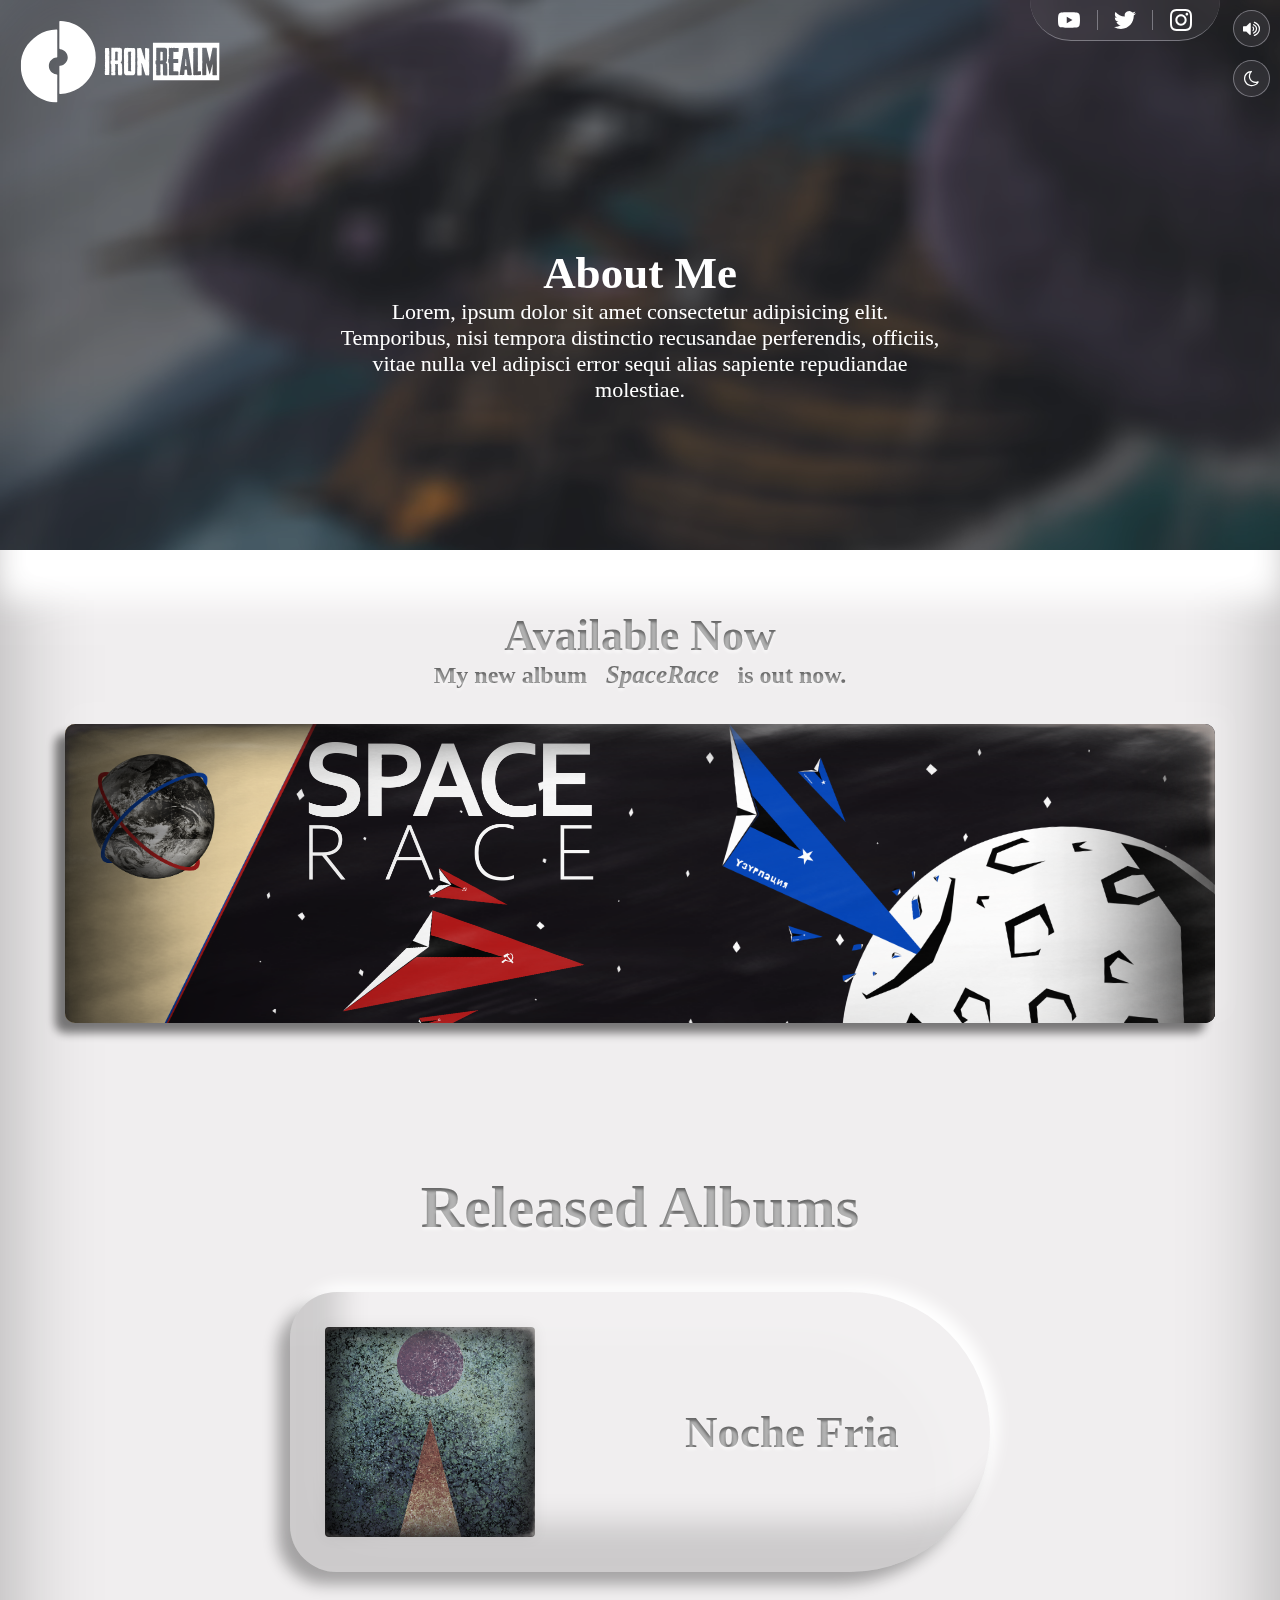
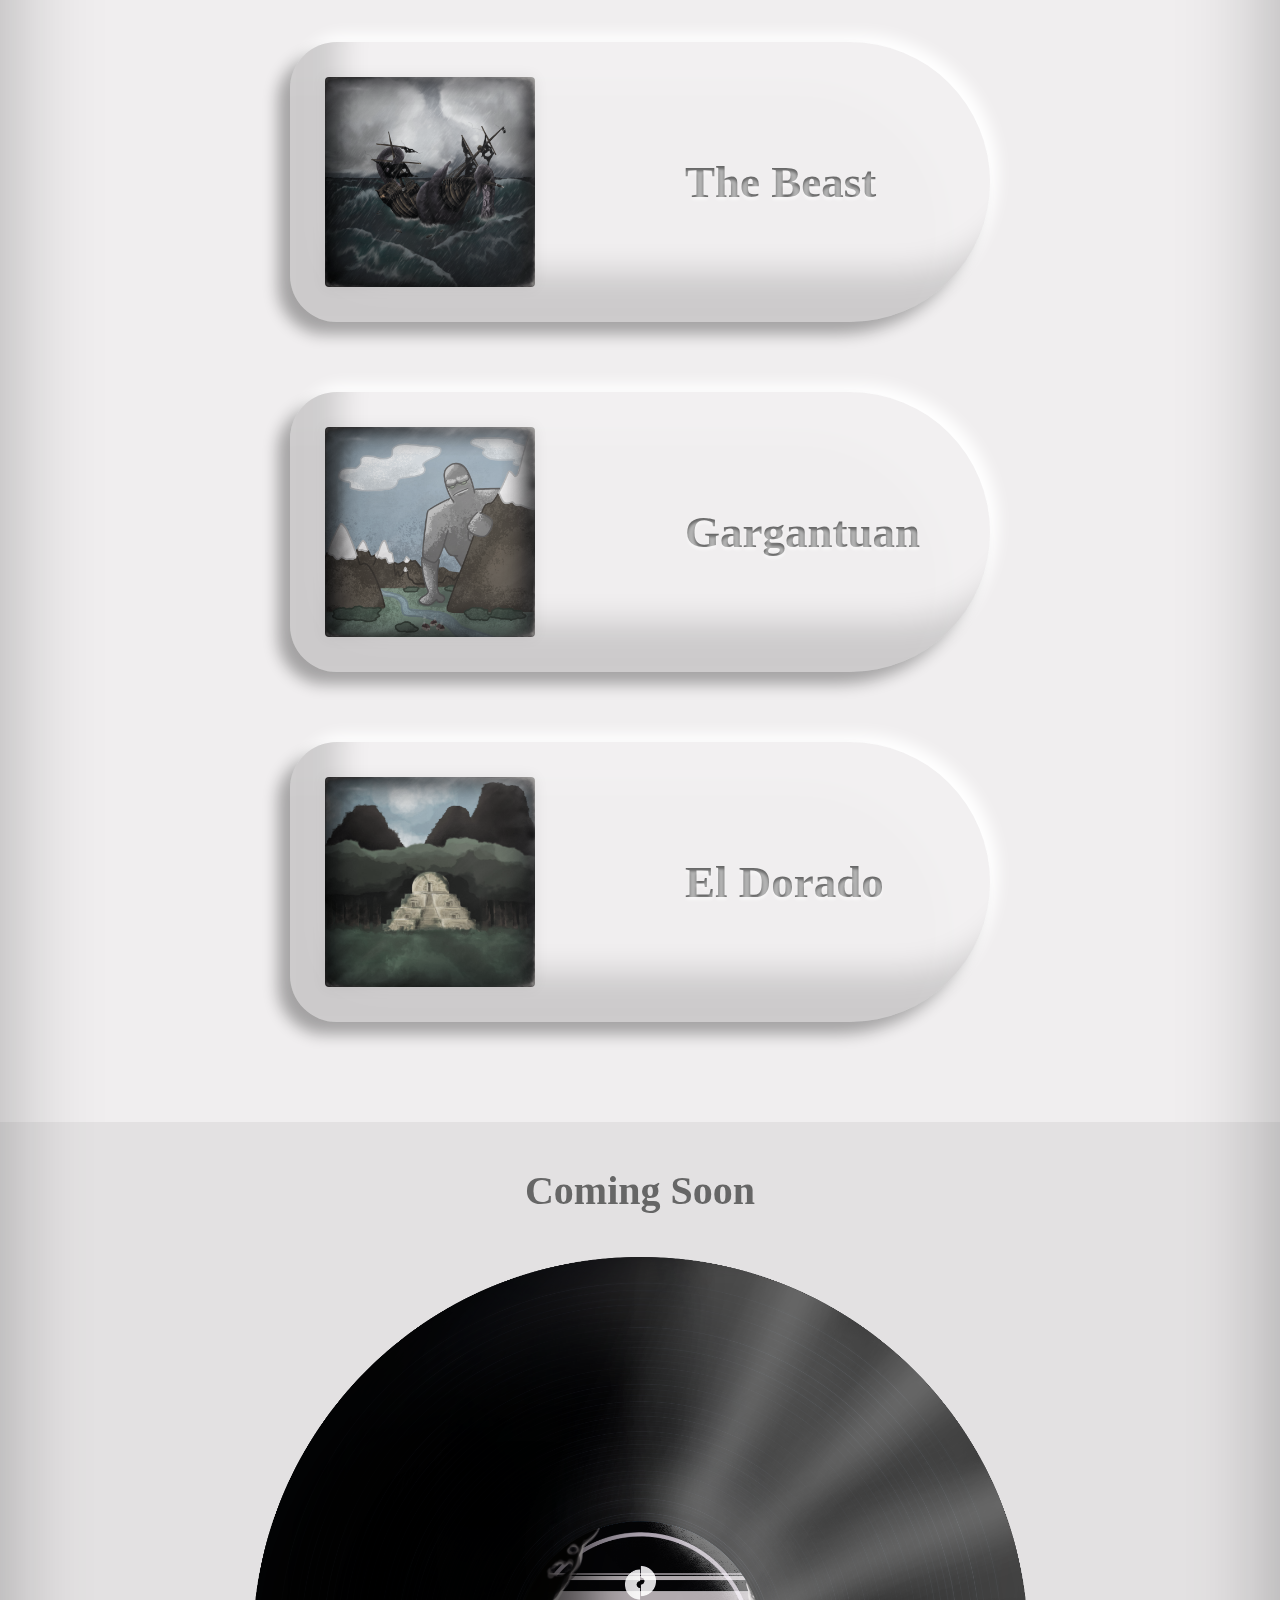
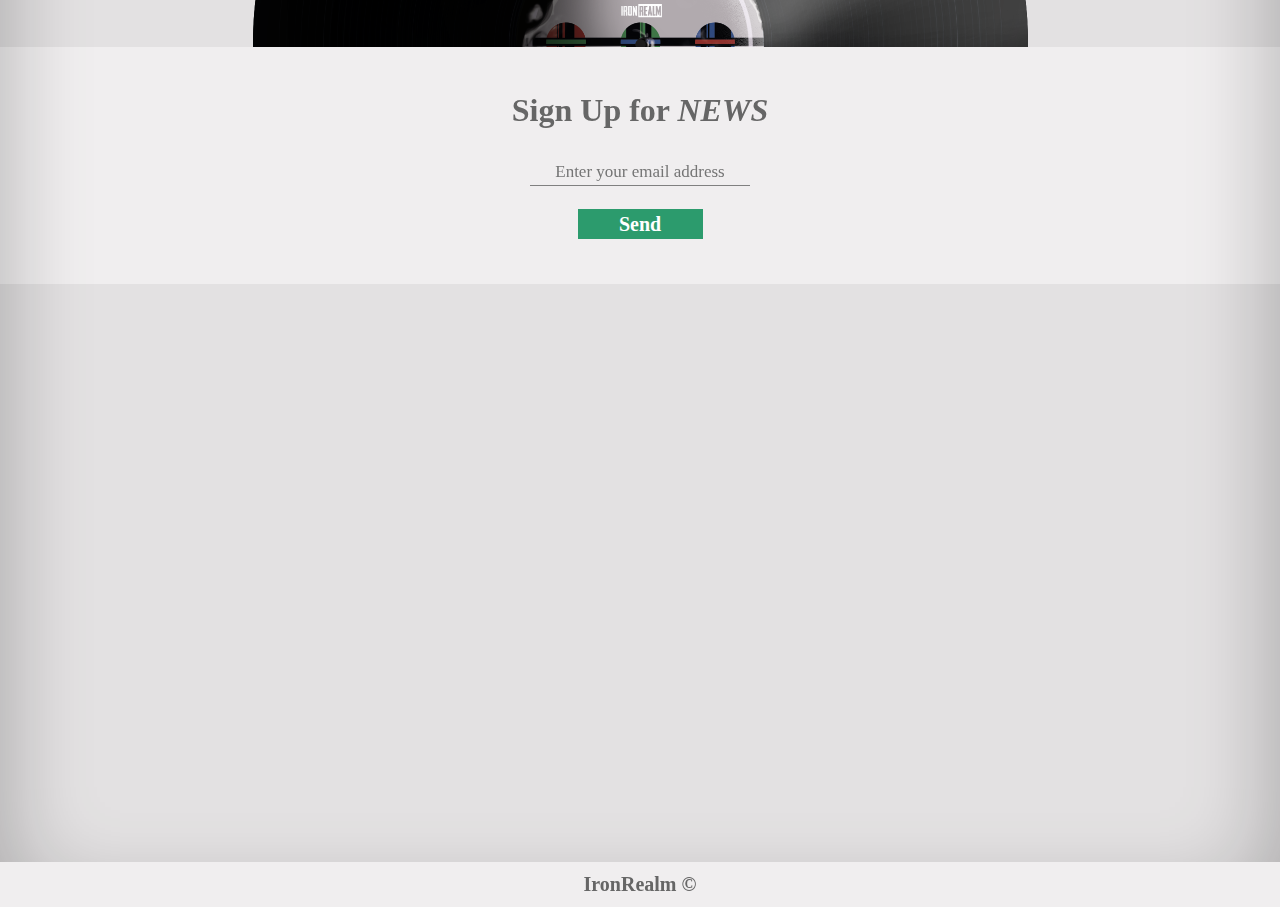
<file: index.html>
<!DOCTYPE html>
<html lang="es">
<head>
    <meta charset="UTF-8">
    <meta name="viewport" content="width=device-width, initial-scale=1.0">
    <link rel="stylesheet" href="css/main.css">
    <link rel="stylesheet" href="css/splash.css">
    <link rel="stylesheet" href="css/dark.css">
    <link rel="icon" href="css/imagen/logo-icon.png" type="image/png">
    <link rel="stylesheet" href="https://cdnjs.cloudflare.com/ajax/libs/font-awesome/4.7.0/css/font-awesome.min.css">
    <title>IronRealm</title>
</head>
<body id="body">
    <div class="splash">
		<div class="logo-splash"></div>
	</div>
    <header class="header-home">
        <div class="head-logo-social">
            <a href="./index.html" class="logo logo-home"></a>
            <div class="btn btn-aud" onclick="mute()"><i class="fa fa-volume-up" aria-hidden="true" id="altavoz"></i></div>
            <div class="btn btn-dark btn-dark-home"><i class="fa fa-moon-o" aria-hidden="true" id="dark"></i></div>
            <div class="social">
                <a href="https://www.youtube.com/channel/UCNaCwkY7ELUnhadMF8vkOMA/featured" target="blank" class="ico yt"></a>
                <div class="hl"></div>
                <a href="https://twitter.com/iron_realm" target="blank" class="ico tw"></a>
                <div class="hl"></div>
                <a href="https://www.instagram.com/IronRealm_C/" target="blank" class="ico ins"></a>
            </div>
        </div>
        <div class="about">
            <h1>About Me</h1>
            <p>Lorem, ipsum dolor sit amet consectetur adipisicing elit. Temporibus, nisi tempora distinctio recusandae perferendis, officiis, vitae nulla vel adipisci error sequi alias sapiente repudiandae molestiae.</p>
        </div>
    </header>
    <div class="header-vid">
        <video class="header-cnt-vid" autoplay loop muted playsinline poster="css/imagen/fondo-emergencia.png">
            <source src="css/imagen/ironrealm-vid-webm.webm" type="video/webm; codec=vp9">
            <source src="css/imagen/ironrealm-vid-mp4.mp4" type="video/mp4; codec=h264">
        </video>
        
    </div>
    <aside class="aside-race">
        <h1>Available Now</h1>
        <p>My new album <span style="font-size: 1.05em; font-style: italic;">&ensp;SpaceRace&ensp;</span> is out now.</p>
        <a href="https://music.apple.com/us/album/spacerace" target="blank" class="race">
            <div class="capa smb"></div>
            <div class="capa ttl"></div>
            <div class="capa estrellas"></div>
            <div class="capa tierra"></div>
            <div class="capa rus"></div>
            <div class="capa luna"></div>
        </a>
    </aside>
    <main class="main-home">
        <h1 class="ttl-main">Released Albums</h1>
        <div class="cnt">
            <div id="nochefria" class="b" onclick="sky()">
                <div class="cara">
                    <span class="vinyl-noche-span"><img class="vinyl-noche" src="css/imagen/vinyl-noche.png"></span>
                    <img class="vinyl-noche-light" src="css/imagen/vinyl-light.png">
                    <div class="noche">
                        <audio id="audio-sky" >
                            <source src="css/sonido/anxiety.ogg" type="audio/ogg">
                            <source src="css/sonido/anxiety.mp3" type="audio/mp3">
                        </audio>
                    </div>
                </div>
                <div class="ttl-album ttl-noche">Noche Fria</div>
                <div class="lista-noche lista">
                    <h1>Noche Fria</h1>
                    <h5>IronRealm - 2018</h5>
                    <br>
                    <ol>
                        <li><span class="canc-activa">Anxiety</span></li>
                        <li>Matter</li>
                        <li>Just be</li>
                        <li>Far Sky</li>
                        <li>Here</li>
                    </ol>
                </div>
                <a href="https://music.apple.com/us/album/nochefria" target="blank" id="btn-compra" class="comprar-noche" title="comprar - Noche Fria" >
                    <div class="comprar"></div>
                    <div class="efecto-btn-comprar"></div>
                </a>
            </div>
            <div id="thebeast" class="b" onclick="lurking()">
                <div class="cara">
                    <span class="vinyl-kraken-span"><img class="vinyl-kraken" src="css/imagen/vinyl-kraken.png"></span>
                    <img class="vinyl-kraken-light" src="css/imagen/vinyl-light.png">
                    <div class="kraken">
                        <audio id="audio-lurking">
                            <source src="css/sonido/lurking.ogg" type="audio/ogg">
                            <source src="css/sonido/lurking.mp3" type="audio/mp3">
                        </audio>
                    </div>
                </div>
                <div class="ttl-album ttl-kraken">The Beast</div>
                <div class="lista-kraken lista">
                    <h1>The Beast</h1>
                    <h5>IronRealm - 2016</h5>
                    <br>
                    <ol>
                        <li>Blue Land</li>
                        <li>Waves</li>
                        <li><span class="canc-activa">Lurking</span></li>
                        <li>Hell On Sea</li>
                        <li>The Remains</li>
                    </ol>
                </div>
                <a href="https://music.apple.com/us/album/thebeast" target="blank" id="btn-compra" class="comprar-kraken" title="comprar - The Beast" >
                    <div class="comprar"></div>
                    <div class="efecto-btn-comprar"></div>
                </a>
            </div>
            <div id="gargantuan" class="b" onclick="watching()">
                <div class="cara">
                    <span class="vinyl-coloso-span"><img class="vinyl-coloso" src="css/imagen/vinyl-coloso.png"></span>
                    <img class="vinyl-coloso-light" src="css/imagen/vinyl-light.png">
                    <div class="coloso">
                        <audio id="audio-watching" >
                            <source src="css/sonido/simple-life.ogg" type="audio/ogg">
                            <source src="css/sonido/simple-life.mp3" type="audio/mp3">
                        </audio>
                    </div>
                </div>
                <div class="ttl-album ttl-coloso">Gargantuan</div>
                <div class="lista-coloso lista">
                    <h1>Gargantuan</h1>
                    <h5>IronRealm - 2014</h5>
                    <br>
                    <ol>
                        <li><span class="canc-activa">Simple Life</span></li>
                        <li>Tremors</li>
                        <li>Colossal</li>
                        <li>The Watcher</li>
                        <li>Eternal Dream</li>
                    </ol>
                </div>
                <a href="https://music.apple.com/us/album/gargantuan" target="blank" id="btn-compra" class="comprar-coloso" title="comprar - Gargantuan">
                    <div class="comprar"></div>
                    <div class="efecto-btn-comprar"></div>
                </a>
            </div>
            <div id="eldorado" class="b" onclick="discover()">
                <div class="cara">
                    <span class="vinyl-dorado-span"><img class="vinyl-dorado" src="css/imagen/vinyl-dorado.png"></span>
                    <img class="vinyl-dorado-light" src="css/imagen/vinyl-light.png">
                    <div class="dorado">
                        <audio id="audio-discover" >
                            <source src="css/sonido/wild-green.ogg" type="audio/ogg">
                            <source src="css/sonido/wild-green.mp3" type="audio/mp3">
                        </audio>
                    </div>
                </div>
                <div class="ttl-album ttl-dorado">El Dorado</div>
                <div class="lista-dorado lista">
                    <h1>El Dorado</h1>
                    <h5>IronRealm - 2012</h5>
                    <br>
                    <ol>
                        <li>Depart</li>
                        <li><span class="canc-activa">Wild Green</span></li>
                        <li>Discover</li>
                        <li>Golden</li>
                        <li>Curse</li>
                    </ol>
                </div>
                <a href="https://music.apple.com/us/album/eldorado" target="blank" id="btn-comprar" class="comprar-dorado" title="comprar - El Dorado" >
                    <div class="comprar"></div>
                    <div class="efecto-btn-comprar"></div>
                </a>
            </div>
        </div>
    </main>
    <div class="coming">
        <h1>Coming Soon</h1>
        <img class="vinyl-ink" src="css/imagen/vinyl-ink.png">
        <img class="vinyl-ink-light" src="css/imagen/vinyl-light-alt.png">
    </div>
    <div class="email">
        <h1>Sign Up for <span style="font-style: italic;">NEWS</span></h1>
        <div class="inp-cnt">
            <input class="inp-email" type="text" placeholder="Enter your email address">
            <button class="btn-email">Send</button>
        </div>
    </div>
    <div class="videos">
        <div class="cnt-videos">
            <div class="cnt-videos-video"><iframe width="400" height="225" src="https://www.youtube.com/embed/9j_6GkExoM0" allowfullscreen="allowfullscreen"></iframe></div>
            <div class="cnt-videos-video"><iframe width="400" height="225" src="https://www.youtube.com/embed/9j_6GkExoM0" allowfullscreen="allowfullscreen"></iframe></div>
            <div class="cnt-videos-video"><iframe width="400" height="225" src="https://www.youtube.com/embed/9j_6GkExoM0" allowfullscreen="allowfullscreen"></iframe></div>
        </div>
    </div>
    <footer>
        <div><p>IronRealm ©</p></div>
    </footer>
    <script src="java/script.js"></script>
</body>
</html>
</file>
<file: css/main.css>
*{
    margin: 0;
    -webkit-tap-highlight-color: transparent;
    text-decoration: none;
    font-family: 'Corbel';
    user-select: none;
    outline: none;
}
body{
    background-color: rgb(240, 238, 239);
    box-shadow: inset 0 0 100px rgba(0, 0, 0, 0.3);
}
.header-home{
    background-color: #37363b7e;
    box-shadow: 0px 50px 30px rgb(255, 255, 255);
    color: white;
    height: 400px;
    display: flex;
    justify-content: center;
    align-items: center;
}
.head-logo-social{
    width: 100%;
    position: absolute;
    top: 0;
    display: flex;
    justify-content: space-between;
}
.logo-home{
    background-image: url("imagen/imagotipo.svg");
    background-repeat: no-repeat;
    filter: invert(1);
    width: 120px;
    height: 50px;
    margin: 20px;
}
.social{
    background-color: #55535a50;
    border-bottom: 1px solid #B0AEB790;
    backdrop-filter: blur(5px);
    border-radius: 0px 0px 50px 50px;
    width: 120px;
    height: 35px;
    padding: 0px 20px 0px 20px;
    display: flex;
    justify-content: space-around;
    align-items: center;
    position: fixed;
    right: 60px;
    z-index: 3;
}
.hl{
    width: 1px;
    height: 20px;
    background-color: #B0AEB790;
}
.btn{
    background-color: #55535a50;
    border: 1px solid #B0AEB790;
    backdrop-filter: blur(5px);
    border-radius: 50px;
    font-size: 18px;
    width: 35px;
    height: 35px;
    display: flex;
    justify-content: space-around;
    align-items: center;
    position: fixed;
    right: 10px;
    z-index: 3;
}
.btn-aud{
    top: 10px;
}
.btn-dark-home{
    top: 60px;
}
.btn-aud:hover,.btn-dark-home:hover,.btn-dark-album:hover{
    cursor: pointer;
}
.ico{
    width: 18px;
    height: 18px;
    filter: invert(1);
    background-repeat: no-repeat;
}
.yt{
    background-image: url("imagen/youtube.svg");
}
.tw{
    background-image: url("imagen/twitter.svg");
}
.ins{
    background-image: url("imagen/instagram.svg");
}
.about{
    width: 75%;
    max-width: 600px;
    text-align: center;
    font-size: .8em;
    margin-top: 70px;
}
.about > h1{
    font-size: 27px;
}
.about > p{
    font-size: 16px;
}
.header-vid{
    width: 100%;
    height: 400px;
    position: absolute;
    top: 0;
    z-index: -1;
    overflow: hidden;
}
.aside-race{
    display: flex;
    flex-direction: column;
    align-items: center;
    width: 90%;
    margin: auto;
    margin-top: 30px;
    max-width: 1150px;
    text-align: center;
    color: #666666;
    font-weight: bold;
}
.aside-race >h1{
    font-size: 30px;
}
.aside-race > p{
    font-size: 17px;
    margin-bottom: 25px;
}
.race{
    width: 100%;
    padding-top: 26%;
    background-color: #120f14;
    box-shadow: -10px 10px 10px rgba(0, 0, 0, 0.5), 10px -10px 15px rgba(255, 255, 255, 0.07);
    position: relative;
    overflow: hidden;
    border-radius: 10px;
    transition: .5s;
}
.capa{
    position: absolute;
    background-size: 100%;
    background-repeat: no-repeat;
}
.smb{
    background-image: url("imagen/spacerace-smb.png");
    width: 100%;
    height: 100%;
    top: 0;
    z-index: 1;
}
.ttl{
    background-image: url("imagen/spacerace-ttl.png");
    width: 25%;
    height: 70%;
    top: 11%;
    left: 29%;
}
.estrellas{
    background-image: url("imagen/spacerace-estrellas.png");
    width: 100%;
    height: 100%;
    top: 0;
    left: 0;
}
.tierra{
    background-image: url("imagen/spacerace-tierra.png");
    width: 25%;
    height: 110%;
    top: -5%;
    left: -2.5%;
}
.rus{
    background-image: url("imagen/spacerace-rus.png");
    width: 20%;
    height: 60%;
    left: 15%;
    top: 51%;
    transform: rotate(10deg);
}
.luna{
    background-image: url("imagen/spacerace-luna.png");
    width: 50%;
    height: 100%;
    top: 5%;
    right: -7%;
    transform: rotate(3deg);
}
.ttl-main{
    font-size: 40px;
    text-align: center;
    margin-bottom: 30px;
    color: #666666;
}
.main-home{
    width: 100%;
    margin-top: 70px;
    margin-bottom: 70px;
    display: flex;
    flex-direction: column;
    align-items: center;
}
.cnt{
    max-width: 380px;
    min-width: 315px;
    width: 95%;

    display: grid;
    grid-template-columns: 1fr;
    grid-auto-rows: 160px;
    gap: 50px;
}
.b{
    background-color: rgb(240, 238, 239);
    box-shadow: -12px 12px 15px rgba(0, 0, 0, 0.32), 8px -8px 15px rgba(255, 255, 255),
    inset 50px -50px 30px rgba(0, 0, 0, 0.15), inset -50px 50px 30px rgba(255, 255, 255,0.15);
    border-radius: 50px 150px 150px 50px;
    min-width: 130px;
    position: relative;
    display: flex;
    justify-content: space-between;
    align-items: center;
    overflow: hidden;

}
.b:hover{
    cursor: pointer;
}
.b-activo{
    width: 100%;
}
.ttl-album{
    color: #666666;
    font-size: 30px;
    width: 160px;
    right: 10%;
    opacity: 1;
    font-weight: bold;
    position: absolute;
    transition: transform .5s, opacity .5s;
}
.ttl-activo{
    opacity: 0;
}
.cara,.noche,.kraken,.coloso,.dorado{
    width: 100px;
    height: 100px;
    background-size: 100px;
}
.cara{
    display: flex;
    justify-content: center;
    align-items: center;
    position: absolute;
    left: 5%;
    overflow-x: visible;
}
.noche,.kraken,.coloso,.dorado{
    filter: grayscale(.7);
    border-radius: 4px;
    box-shadow: 0px 0px 15px rgba(0, 0, 0, 0.07);
	position: absolute;
	display: flex;
	align-items: center;
	justify-content: flex-start;
	background-repeat: no-repeat;
    transition: .5s;
}
.color{
    filter: grayscale(0);
}
.noche{
    background-image: url("imagen/noche.jpg");
}
.kraken{
    background-image: url("imagen/kraken.jpg");
}
.coloso{
    background-image: url("imagen/coloso.jpg");
}
.dorado{
    background-image: url("imagen/dorado.jpg");
}
.vinyl-noche,.vinyl-noche-span,.vinyl-kraken,.vinyl-kraken-span,.vinyl-coloso,.vinyl-coloso-span,.vinyl-dorado,.vinyl-dorado-span,.vinyl-noche-light,.vinyl-kraken-light,.vinyl-coloso-light,.vinyl-dorado-light{
    width: 95px;
    height: 95px;
    position: absolute;
    opacity: 0;
    transition: .5s;
}
.animacion-disco{
    opacity: 1;
	animation: giro 15s ease-out;
}
.movimiento-disco{
    opacity: 1;
    transform: translate(55px);
}
@keyframes giro {
    0% {transform: rotate(-135deg)} 
    100% {transform: rotate(2520deg)} 
}
.lista-noche,.lista-kraken,.lista-coloso,.lista-dorado{
    font-size: .8em;
    font-weight: bold;
    position: absolute;
    right: 5px;
    margin-right: 15%;
    opacity: 0;
    pointer-events: none;
    transition: transform .5s, opacity .5s;
    color: #666666;
}
.lista-activa{
    pointer-events: all;
    opacity: 1;
}
.lista-enlace{
    font-size: 45px;
    font-weight: bold;
}
.lista-noche>h1,.lista-kraken>h1,.lista-coloso>h1,.lista-dorado>h1{
    font-size: 15px;
    margin-left: 15px;
    transition: opacity .5s;
}
.lista-noche>h5,.lista-kraken>h5,.lista-coloso>h5,.lista-dorado>h5{
    margin-left: 25px;
    transition: opacity .5s;
}
.lista-noche>ol>li,.lista-kraken>ol>li,.lista-coloso>ol>li,.lista-dorado>ol>li{
    list-style-type: none;
    transition: opacity .5s;
}
.canc-activa{
    animation: cambio-color-l 1.5s infinite alternate;
}
@keyframes cambio-color-l{
    100% {color: #42e6a2}
}
.comprar-noche,.comprar-kraken,.comprar-coloso,.comprar-dorado{
    background-color: #2c9b6d;
    opacity: 0;
    position: absolute;
    width: 30px;
    height: 30px;
    right: -100vw;
    border-radius: 150px;
    display: flex;
    align-items: center;
    justify-content: center;
    transition: transform .5s, opacity .5s;

}
.comprar-activo{
    right: 15px;
    opacity: 1;
    transition: transform .5s, opacity .5s;
}
.comprar-noche:hover,.comprar-kraken:hover,.comprar-coloso:hover,.comprar-dorado:hover{
    background-color: #42e6a2; filter: drop-shadow(0 0 10px #42e6a2);
}
.comprar{
    width: 100%;
    height: 100%;
    background-image: url("imagen/comprar.svg");
    background-repeat: no-repeat;
    background-position: center;
    background-size: 50%;
    filter: invert(1);
}
.efecto-btn-comprar{
    background-color: transparent;
    width: 30px;
    height: 30px;
    border-radius: 25px;
    box-shadow: 0px 0px 10px #2c9b6d;
    position: absolute;
    opacity: 0;
    animation: pulse 2s infinite linear;
}
#btn-comprar:hover .efecto-btn-comprar{
    box-shadow: 0px 0px 10px #42e6a2;
}
@keyframes pulse {
    0% {opacity: 0; transform: scale(0);}
    80% {opacity: 1; transform: scale(1);}
    100% {opacity: 0; transform: scale(1.5);}
}
.coming{
    background-color: rgba(0, 0, 0, 0.05);
    color: #666666;
    width: 100%;
    height: 285px;
    padding-top: 45px;
    display: flex;
    justify-content: center;
    position: relative;
    overflow: hidden;
}
.coming>h1{
    font-size: 35px;
}
.vinyl-ink,.vinyl-ink-light{
    width: 400px;
    height: 400px;
    position: absolute;
    bottom: -200px;
}
.vinyl-ink{
    animation: girar 2s infinite linear;
}
@keyframes girar {
    0% {transform: rotate(0deg)} 
    100% {transform: rotate(360deg)} 
}
.videos{
    background-color: rgba(0, 0, 0, 0.05);
    padding: 30px;
    display: flex;
    flex-direction: column;
    justify-content: center;
    align-items: center;
    overflow: hidden;
}
.cnt-videos{
    display: flex;
    justify-content: center;
    flex-wrap: wrap;
}
.cnt-videos-video{
    margin: 15px;
}
.cnt-videos-video iframe{
    width: 300px;
    height: 168.75px;
    border: none;
}
.email{
    background-color: rgba(255, 255, 255, 0.05);
    color: #666666;
    width: 100%;
    padding: 45px 0 45px 0;
    display: flex;
    flex-direction: column;
    justify-content: center;
    align-items: center;
}
.inp-email{
    user-select: text;
    text-align: center;
	font-size: 17px;
	background-color: transparent;
    color: #6b6b6b;
	width: 200px;
    border: none;
    border-bottom: 1px solid #808080;
    padding: 3px 10px;
	-webkit-transition: width .5s;
	-moz-transition: width .5s;
	transition: width .5s;
}
.inp-email:focus{
	width: 250px;
	color: black;
	border-bottom: 1px solid #1b1b1b;
}
.inp-cnt{
    width: 250px;
    height: 80px;
    margin-top: 30px;
    display: flex;
    flex-direction: column;
    justify-content: space-between;
    align-items: center;
}
.btn-email{
	color: white;
	background-color: #2c9b6d;
	border: none;
	font-size: 20px;
	font-weight: bold;
	width: 50%;
	height: 30px;
	cursor: pointer;
}
.btn-email:hover{
	background-color: #42e6a2;
	border: none;
}
.btn-email:active{
    background-color: #3fdd9b;
}
footer div{
    background-color: rgb(240, 238, 239);
}
footer>div>p{
    color: #666666;
    font-size: 20px;
    font-weight: bold;
    text-align: center;
    line-height: 45px;
}
@media screen and (min-width: 600px){
    .header-home{
        width: 100%;
        height: 550px;
    }
    .cnt-img{
        display: none;
    }
    .header-vid{
        height: 550px;
    }
    .logo-home{
        width: 200px;
        height: 85px;
    }
    .social{
        width: 150px;
        height: 40px;
        padding: 0px 20px 0px 20px;
    }
    .ico{
        width: 22px;
        height: 22px;
    }
    .about >h1{
        font-size: 35px;
        margin-top: 30px;
    }
    .about >p{
        font-size: 19px;
    }
    .aside-race{
        color: transparent;
        padding-top: 30px;
    }
    .aside-race >h1{
        background: #666666;
        text-shadow: 0px 3px 3px rgba(255,255,255,0.5);
        font-size: 44px;
        -webkit-background-clip: text;
        -moz-background-clip: text;
        background-clip: text;
    }
    .aside-race > p{
        background: #666666;
        text-shadow: 0px 3px 3px rgba(255,255,255,0.5);
        font-size: 24px;
        margin-bottom: 35px;
        -webkit-background-clip: text;
        -moz-background-clip: text;
        background-clip: text;
    }
    .race:hover{
        box-shadow: -25px 25px 15px rgba(0, 0, 0, 0.25);
        padding-top: 37%;
        width: 105%;
    }
    .ttl{
        top: 5%;
        left: 21%;
        -webkit-animation: flotar-ttl 15s infinite ease-in-out alternate;
        -moz-animation: flotar-ttl 15s infinite ease-in-out alternate;
        animation: flotar-ttl 15s infinite ease-in-out alternate;
    }
    .estrellas{
        -webkit-animation: flotar-estrellas 5s infinite ease-in-out alternate;
        -moz-animation: flotar-estrellas 5s infinite ease-in-out alternate;
        animation: flotar-estrellas 5s infinite ease-in-out alternate;
    }
    .tierra{
        -webkit-animation: flotar-tierra 5s infinite ease-in-out alternate;
        -moz-animation: flotar-tierra 5s infinite ease-in-out alternate;
        animation: flotar-tierra 5s infinite ease-in-out alternate;
    }
    .rus{
        left: 25%;
        top: 50%;
        -webkit-animation: flotar-rus 10s infinite ease-in-out alternate;
        -moz-animation: flotar-rus 10s infinite ease-in-out alternate;
        animation: flotar-rus 10s infinite ease-in-out alternate;
    
    }
    .luna{
        -webkit-animation: flotar-luna 10s infinite ease-in-out alternate;
        -moz-animation: flotar-luna 10s infinite ease-in-out alternate;
        animation: flotar-luna 10s infinite ease-in-out alternate;
    
    }
    @keyframes flotar-ttl{
        0% {transform: translate(5%,5%);}
        100% {transform: translate(20%,15%);}
    }
    @keyframes flotar-estrellas{
        0% {transform: translate(0%,-1%);}
        100% {transform: translate(4%,2%);}
    }
    @keyframes flotar-tierra{
        0% {transform: rotate(-3deg);}
        100% {transform: translate(-1%,-3%);}
    }
    @keyframes flotar-rus{
        100% {transform: translate(-40%,20%);} 
    }
    @keyframes flotar-luna{
        0% {transform: rotate(-4deg);}
        100% {transform: translate(-7%,2%);} 
    }
    .main-home{
        margin-top: 150px;
        margin-bottom: 100px;
    }
    .ttl-main{
        font-size: 50px;
        text-align: center;
        background: #666666;
        color: transparent;
        -webkit-background-clip: text;
        -moz-background-clip: text;
        background-clip: text;
        text-shadow: 0px 3px 3px rgba(255,255,255,0.5);
    }
    .cnt{
        max-width: 550px;
        width: 80%;
        grid-auto-rows: 220px;
    }
    .b{
        min-width: 200px;
    }
    .ttl-album{
        background: #666666;
        color: transparent;
        -webkit-background-clip: text;
        -moz-background-clip: text;
        background-clip: text;
        text-shadow: 0px 3px 3px rgba(255,255,255,0.5);
        font-size: 40px;
        width: 210px;
        margin-left: 25px;
        transition: transform .5s, opacity .5s;
    }
    .b:hover .ttl-album{
        animation: cambio-color-l 1.5s infinite alternate;
    }
    .ttl-activo{
        transform: translate(50px);
    }
    .cara,.noche,.kraken,.coloso,.dorado{
        width: 150px;
        height: 150px;
        background-size: 150px;
    }
    .vinyl-noche,.vinyl-noche-span,.vinyl-kraken,.vinyl-kraken-span,.vinyl-coloso,.vinyl-coloso-span,.vinyl-dorado,.vinyl-dorado-span,.vinyl-noche-light,.vinyl-kraken-light,.vinyl-coloso-light,.vinyl-dorado-light{
        width: 145px;
        height: 145px;
        position: absolute;
        left: 0px;
    }
    .movimiento-disco{
        transform: translate(80px);
    }
    .lista-noche,.lista-kraken,.lista-coloso,.lista-dorado{
        font-size: 1em;
        right: -50px;
        background: #666666;
        color: transparent;
        -webkit-background-clip: text;
        -moz-background-clip: text;
        background-clip: text;
        text-shadow: 0px 3px 3px rgba(255,255,255,0.5);
        transition: .5s;
    }
    .lista-activa{
        transform: translate(-60px);
    }
    .lista-noche>h1,.lista-kraken>h1,.lista-coloso>h1,.lista-dorado>h1{
        font-size: 20px;
    }
    .comprar-noche,.comprar-kraken,.comprar-coloso,.comprar-dorado{
        right: -50px;
        width: 40px;
        height: 40px;
    }
    .comprar-activo{
        transform: translate(-90px);
    }
    .efecto-btn-comprar{
        width: 35px;
        height: 35px;
    }
    .coming{
        height: 355px;
        padding-top: 45px;
    }
    .coming>h1{
        font-size: 40px;
    }
    .vinyl-ink,.vinyl-ink-light{
        width: 550px;
        height: 550px;
        bottom: -275px;
    }
    .cnt-videos-video iframe{
        width: 400px;
        height: 225px;
        border: none;
    }
    footer>p{
        font-size: 17px;
        text-align: center;
        line-height: 70px;
    }
}
@media screen and (min-width: 800px){
    .about >h1{
        font-size: 45px;
        margin-top: 30px;
    }
    .about >p{
        font-size: 22px;
    }
    .ttl-main{
        font-size: 60px;
        margin-bottom: 50px;
    }
    .b{
        min-width: 280px;
    }
    .ttl-album {
        font-size: 45px;
        width: 235px;
    }
    .cnt{
        max-width: 700px;
        grid-auto-rows: 280px;
        gap: 70px;
    }
    .cara,.noche,.kraken,.coloso,.dorado{
        width: 210px;
        height: 210px;
        background-size: 210px;
    }
    .vinyl-noche,.vinyl-noche-span,.vinyl-kraken,.vinyl-kraken-span,.vinyl-coloso,.vinyl-coloso-span,.vinyl-dorado,.vinyl-dorado-span,.vinyl-noche-light,.vinyl-kraken-light,.vinyl-coloso-light,.vinyl-dorado-light{
        width: 205px;
        height: 205px;
        position: absolute;
        left: 0px;
    }
    .movimiento-disco{
        transform: translate(115px);
    }
    .lista-noche,.lista-kraken,.lista-coloso,.lista-dorado{
        font-size: 1.3em;
    }
    .lista-noche>h1,.lista-kraken>h1,.lista-coloso>h1,.lista-dorado>h1{
        font-size: 24px;
        margin-left: 15px;
    }
    .comprar-activo{
        transform: translate(-110px);
    }
    .coming{
        height: 480px;
        padding-top: 45px;
    }
    .vinyl-ink,.vinyl-ink-light{
        width: 775px;
        height: 775px;
        bottom: -385px;
    }
}
@media screen and (min-width: 1000px){
    .cnt-vid {
        width: 100%;
    }
}
</file>
<file: css/splash.css>
.splash{
	background-color: #27262a;
	width: 100%;
	height: 100%;
	transform: scale(0);
	position: fixed;
	display: flex;
	justify-content: center;
	align-items: center;
	pointer-events: none;
	-webkit-animation: splash 2s;
	-moz-animation: splash 2s;
	animation: splash 2s;
	z-index: 4;
	overflow: hidden;
	
}
.logo-splash{
	width: 250px;
	height: 250px;
	background-image: url("imagen/isotipo.svg");
	background-repeat: no-repeat;
	background-position: center;
	background-size: contain;
	text-align: center;
	animation: rotar 1s;
	opacity: 0;
}
@keyframes splash{
	0% {transform:scale(1); opacity: 100%}
	25% {transform:scale(1); opacity: 100%}
	100% {transform:scale(1); opacity: 0%}
}
@keyframes rotar {
    from {transform: rotate(0deg);filter: blur(2px); opacity: 1;}
    to {transform: rotate(360deg);opacity: 0;} 
}
</file>
<file: css/dark.css>
body.dark-theme{
    background-color: #27262a;
}
body.dark-theme header{
    box-shadow: none;
}
body.dark-theme .aside-race,body.dark-theme .ttl-main,body.dark-theme .coming,body.dark-theme .email,body.dark-theme .inp-email{
    color: #ccc;
}
body.dark-theme .inp-email:focus{
    color: white;
    border-bottom: 1px solid #ccc;
}
body.dark-theme .btn-email{
    background-color: #a74949c9;
}
body.dark-theme .btn-email:hover{
    background-color: #e76464;
}
body.dark-theme .b{
    background-color: #27262a;
    box-shadow: 12px -12px 15px rgba(68, 67, 77, 0.4), -20px 20px 25px rgba(0, 0, 0, 0.5), inset -50px 50px 30px rgba(68, 67, 77, 0.1), inset 50px -50px 30px rgba(0, 0, 0, 0.2);
}
body.dark-theme .ttl-album{
    color: #ccc;
}
body.dark-theme .lista h1,body.dark-theme .lista h5,body.dark-theme .lista ol{
    color: #ccc;
    text-shadow: none;
}
body.dark-theme .canc-activa{
    animation: cambio-color-d 1.5s infinite alternate;
}
@keyframes cambio-color-d{
    0% {color: #a74949c9}
    100% {color: #e76464}
}
body.dark-theme .efecto-btn-comprar{
    box-shadow: 0px 0px 10px #a74949c9;
}
body.dark-theme .comprar-noche,body.dark-theme .comprar-kraken,body.dark-theme .comprar-coloso,body.dark-theme .comprar-dorado{
    background-color: #a74949c9;
}
body.dark-theme .comprar-noche:hover, body.dark-theme .comprar-kraken:hover,body.dark-theme .comprar-coloso:hover,body.dark-theme .comprar-dorado:hover{
    background-color: #e76464; filter: drop-shadow(0 0 10px #e76464);
}
body.dark-theme #btn-comprar:hover .efecto-btn-comprar{
    box-shadow: 0px 0px 10px #e76464;
}
body.dark-theme footer div{
    background-color: rgb(44, 43, 47);
}
body.dark-theme footer div p{
    color: #ccc;
}
@media screen and (min-width: 600px){
    body.dark-theme .aside-race h1{
        text-shadow: none;
    }
    body.dark-theme .aside-race p{
        text-shadow: none;
    }
    body.dark-theme .ttl-main{
        text-shadow: none;
    }
    body.dark-theme .ttl-album{
        text-shadow: -2px 2px 3px rgba(255,255,255,0.07);
        color: rgba(13, 11, 15, 0.7);
        background: #27262A;
        -webkit-background-clip: text;
        -moz-background-clip: text;
        background-clip: text;
    }
    body.dark-theme .b:hover .ttl-album{
        color: #fff;
        text-shadow: 0px 0px 10px #fff, 0px 0px 30px #e76464, 0px 0px 40px #e76464, 0px 0px 75px #e76464;
        animation: none;
        transition: .5s;
    }
    body.dark-theme .lista h1{
        color: #ccc;
        text-shadow: none;
    }
    body.dark-theme .lista h5{
        color: #ccc;
        text-shadow: none;
    }
    body.dark-theme .lista ol{
        color: #ccc;
        text-shadow: none;
    }
}
</file>
